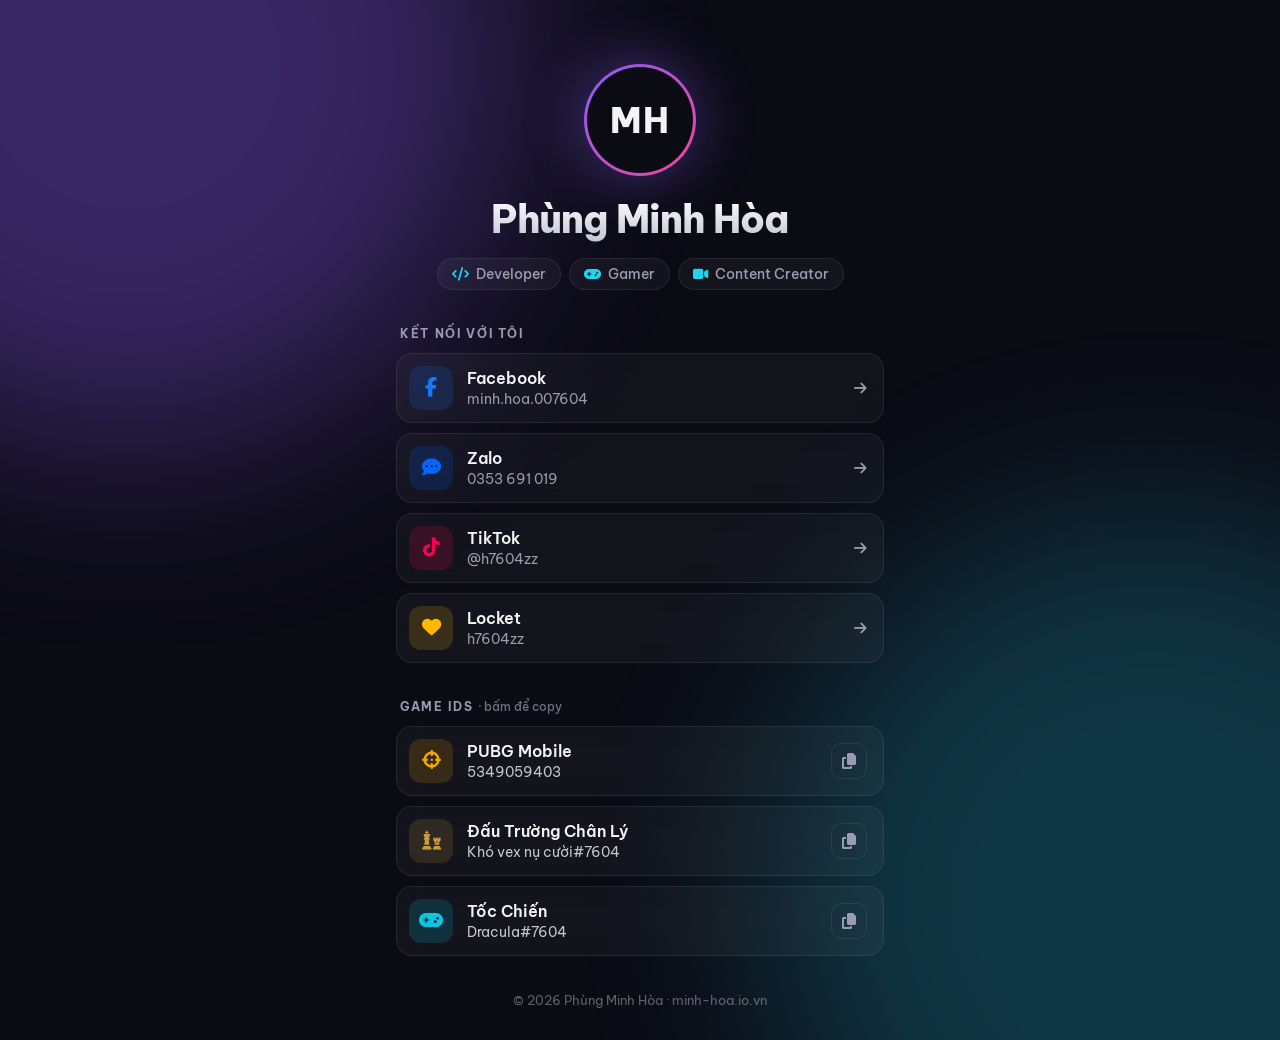
<file: index.html>
<!DOCTYPE html>
<html lang="vi">
<head>
    <meta charset="UTF-8">
    <meta name="viewport" content="width=device-width, initial-scale=1.0">
    <title>Phùng Minh Hòa</title>
    <meta name="description" content="Phùng Minh Hòa — Developer, Gamer, Content Creator. Kết nối và Game IDs.">
    <meta name="theme-color" content="#0b0b14">
    <link rel="preconnect" href="https://fonts.googleapis.com">
    <link rel="preconnect" href="https://fonts.gstatic.com" crossorigin>
    <link rel="stylesheet" href="https://fonts.googleapis.com/css2?family=Be+Vietnam+Pro:wght@400;500;600;700;800&display=swap">
    <link rel="stylesheet" href="https://cdnjs.cloudflare.com/ajax/libs/font-awesome/6.5.1/css/all.min.css">
    <link rel="stylesheet" href="style.css">
</head>
<body>
    <main class="page">
        <header class="hero reveal" style="--i:0">
            <div class="avatar"><span>MH</span></div>
            <h1 class="name">Phùng Minh Hòa</h1>
            <ul class="tags">
                <li><i class="fas fa-code"></i> Developer</li>
                <li><i class="fas fa-gamepad"></i> Gamer</li>
                <li><i class="fas fa-video"></i> Content Creator</li>
            </ul>
        </header>

        <section class="reveal" style="--i:1">
            <h2 class="label">Kết nối với tôi</h2>
            <div class="links">
                <a class="link" style="--brand:#1877f2" href="https://www.facebook.com/minh.hoa.007604" target="_blank" rel="noopener">
                    <span class="tile"><i class="fab fa-facebook-f"></i></span>
                    <span class="text"><strong>Facebook</strong><small>minh.hoa.007604</small></span>
                    <i class="fas fa-arrow-right arrow"></i>
                </a>
                <a class="link" style="--brand:#0068ff" href="https://zalo.me/0353691019" target="_blank" rel="noopener">
                    <span class="tile"><i class="fas fa-comment-dots"></i></span>
                    <span class="text"><strong>Zalo</strong><small>0353 691 019</small></span>
                    <i class="fas fa-arrow-right arrow"></i>
                </a>
                <a class="link" style="--brand:#ff0050" href="https://tiktok.com/@h7604zz" target="_blank" rel="noopener">
                    <span class="tile"><i class="fab fa-tiktok"></i></span>
                    <span class="text"><strong>TikTok</strong><small>@h7604zz</small></span>
                    <i class="fas fa-arrow-right arrow"></i>
                </a>
                <a class="link" style="--brand:#ffb800" href="https://locket.cam/h7604zz" target="_blank" rel="noopener">
                    <span class="tile"><i class="fas fa-heart"></i></span>
                    <span class="text"><strong>Locket</strong><small>h7604zz</small></span>
                    <i class="fas fa-arrow-right arrow"></i>
                </a>
            </div>
        </section>

        <section class="reveal" style="--i:2">
            <h2 class="label">Game IDs <span>· bấm để copy</span></h2>
            <div class="games">
                <button class="game" style="--brand:#f2a900" data-copy="5349059403">
                    <span class="tile"><i class="fas fa-crosshairs"></i></span>
                    <span class="text"><strong>PUBG Mobile</strong><code>5349059403</code></span>
                    <span class="copy"><i class="fas fa-copy"></i><i class="fas fa-check"></i></span>
                </button>
                <button class="game" style="--brand:#c89b3c" data-copy="Khó vex nụ cười#7604">
                    <span class="tile"><i class="fas fa-chess"></i></span>
                    <span class="text"><strong>Đấu Trường Chân Lý</strong><code>Khó vex nụ cười#7604</code></span>
                    <span class="copy"><i class="fas fa-copy"></i><i class="fas fa-check"></i></span>
                </button>
                <button class="game" style="--brand:#0bc6e3" data-copy="Dracula#7604">
                    <span class="tile"><i class="fas fa-gamepad"></i></span>
                    <span class="text"><strong>Tốc Chiến</strong><code>Dracula#7604</code></span>
                    <span class="copy"><i class="fas fa-copy"></i><i class="fas fa-check"></i></span>
                </button>
            </div>
        </section>

        <footer class="footer reveal" style="--i:3">© 2026 Phùng Minh Hòa · minh-hoa.io.vn</footer>
    </main>

    <div class="toast" id="toast" role="status" aria-live="polite"></div>

    <script src="script.js"></script>
</body>
</html>
</file>
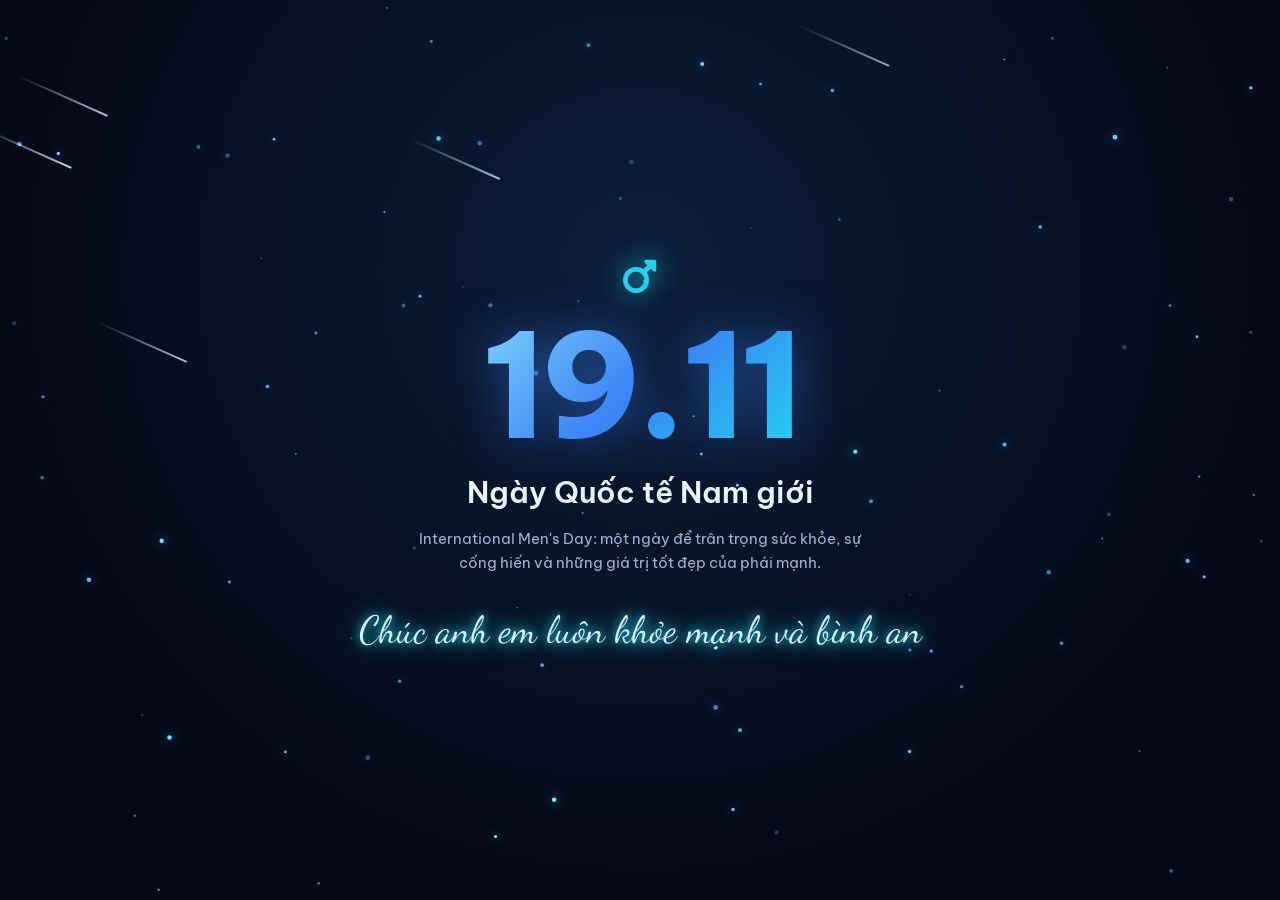
<file: mens-day/index.html>
<!DOCTYPE html>
<html lang="vi">
<head>
    <meta charset="UTF-8">
    <meta name="viewport" content="width=device-width, initial-scale=1.0">
    <title>19/11 · Ngày Quốc tế Nam giới</title>
    <meta name="description" content="19/11 — Ngày Quốc tế Nam giới. Gửi lời chúc đến các quý ông.">
    <meta name="theme-color" content="#050816">
    <link rel="stylesheet" href="https://fonts.googleapis.com/css2?family=Be+Vietnam+Pro:wght@400;600;800&family=Dancing+Script:wght@600&display=swap">
    <link rel="stylesheet" href="https://cdnjs.cloudflare.com/ajax/libs/font-awesome/6.5.1/css/all.min.css">
    <link rel="stylesheet" href="../shared/wishes.css">
    <style>
        * { margin: 0; box-sizing: border-box; }
        body {
            min-height: 100vh; display: grid; place-items: center; overflow-x: hidden;
            font-family: 'Be Vietnam Pro', system-ui, sans-serif; color: #eaf4ff;
            background: radial-gradient(ellipse at 50% 30%, #0b1d3a, #050816 70%);
            -webkit-font-smoothing: antialiased;
        }
        #fx { position: fixed; inset: 0; width: 100%; height: 100%; }
        main {
            position: relative; max-width: 640px; width: 100%; padding: 48px 16px 32px;
            display: flex; flex-direction: column; align-items: center; gap: 16px; text-align: center;
            --wish-color: #dff3ff; --glow: #22d3ee;
        }
        .icon { font-size: 2.4rem; color: #22d3ee; filter: drop-shadow(0 0 14px #22d3ee); animation: float 3s ease-in-out infinite; }
        @keyframes float { 50% { transform: translateY(-8px); } }
        .date {
            font-size: clamp(4.5rem, 22vw, 9rem); font-weight: 800; line-height: 1; letter-spacing: -.04em;
            background: linear-gradient(135deg, #7dd3fc, #3b82f6 50%, #22d3ee);
            -webkit-background-clip: text; background-clip: text; color: transparent;
            filter: drop-shadow(0 0 24px rgba(59, 130, 246, .55));
            animation: glow 4s ease-in-out infinite;
        }
        @keyframes glow { 50% { filter: drop-shadow(0 0 42px rgba(34, 211, 238, .85)); } }
        h1 { font-size: clamp(1.3rem, 5vw, 1.9rem); font-weight: 600; }
        .sub { max-width: 480px; font-size: .95rem; line-height: 1.6; color: #9db4d0; }
        .wishbox { width: 100%; margin-top: 12px; }
        @media (prefers-reduced-motion: reduce) { * { animation: none !important; } }
    </style>
</head>
<body>
    <canvas id="fx"></canvas>
    <main>
        <i class="fa-solid fa-mars icon"></i>
        <div class="date">19.11</div>
        <h1>Ngày Quốc tế Nam giới</h1>
        <p class="sub">International Men's Day: một ngày để trân trọng sức khỏe, sự cống hiến và những giá trị tốt đẹp của phái mạnh.</p>
        <div class="wishbox"><div class="wish" id="wish"></div></div>
    </main>

    <script src="../shared/wishes.js"></script>
    <script>
        startWishes(document.getElementById('wish'), 'wishes.txt', 'Chúc mừng Ngày Quốc tế Nam giới 19/11!');

        // Đom đóm xanh bay lên + sao băng thỉnh thoảng vụt qua
        const cv = document.getElementById('fx'), g = cv.getContext('2d'), dpr = Math.min(devicePixelRatio, 2);
        let W, H;
        function size() { W = innerWidth; H = innerHeight; cv.width = W * dpr; cv.height = H * dpr; g.setTransform(dpr, 0, 0, dpr, 0, 0); }
        addEventListener('resize', size);
        size();
        const rnd = (a, b) => a + Math.random() * (b - a);
        const dots = Array.from({ length: 90 }, () => ({ x: rnd(0, W), y: rnd(0, H), r: rnd(.8, 2.4), vy: -rnd(.05, .35), p: rnd(0, 6.28), h: rnd(185, 225) }));
        const stars = [];
        let nextStar = 0;
        const still = matchMedia('(prefers-reduced-motion: reduce)').matches;
        (function frame(t) {
            g.clearRect(0, 0, W, H);
            g.globalCompositeOperation = 'lighter';
            for (const d of dots) {
                d.y += d.vy;
                d.x += Math.sin(t / 2000 + d.p) * .25;
                if (d.y < -10) { d.y = H + 10; d.x = rnd(0, W); }
                g.fillStyle = `hsla(${d.h},100%,70%,${.25 + .75 * Math.abs(Math.sin(t / 900 + d.p))})`;
                g.shadowBlur = 12; g.shadowColor = `hsl(${d.h},100%,60%)`;
                g.beginPath(); g.arc(d.x, d.y, d.r, 0, 6.283); g.fill();
            }
            g.shadowBlur = 0;
            if (!still && t > nextStar) { stars.push({ x: rnd(0, W), y: rnd(0, H * .4), life: 1 }); nextStar = t + rnd(2000, 5000); }
            for (let i = stars.length; i--;) {
                const s = stars[i];
                s.x += 9; s.y += 4; s.life -= .018;
                if (s.life <= 0) { stars.splice(i, 1); continue; }
                const grad = g.createLinearGradient(s.x, s.y, s.x - 90, s.y - 40);
                grad.addColorStop(0, `rgba(200,235,255,${s.life})`);
                grad.addColorStop(1, 'rgba(200,235,255,0)');
                g.strokeStyle = grad; g.lineWidth = 2;
                g.beginPath(); g.moveTo(s.x, s.y); g.lineTo(s.x - 90, s.y - 40); g.stroke();
            }
            if (!still) requestAnimationFrame(frame);
        })(0);
    </script>
</body>
</html>
</file>
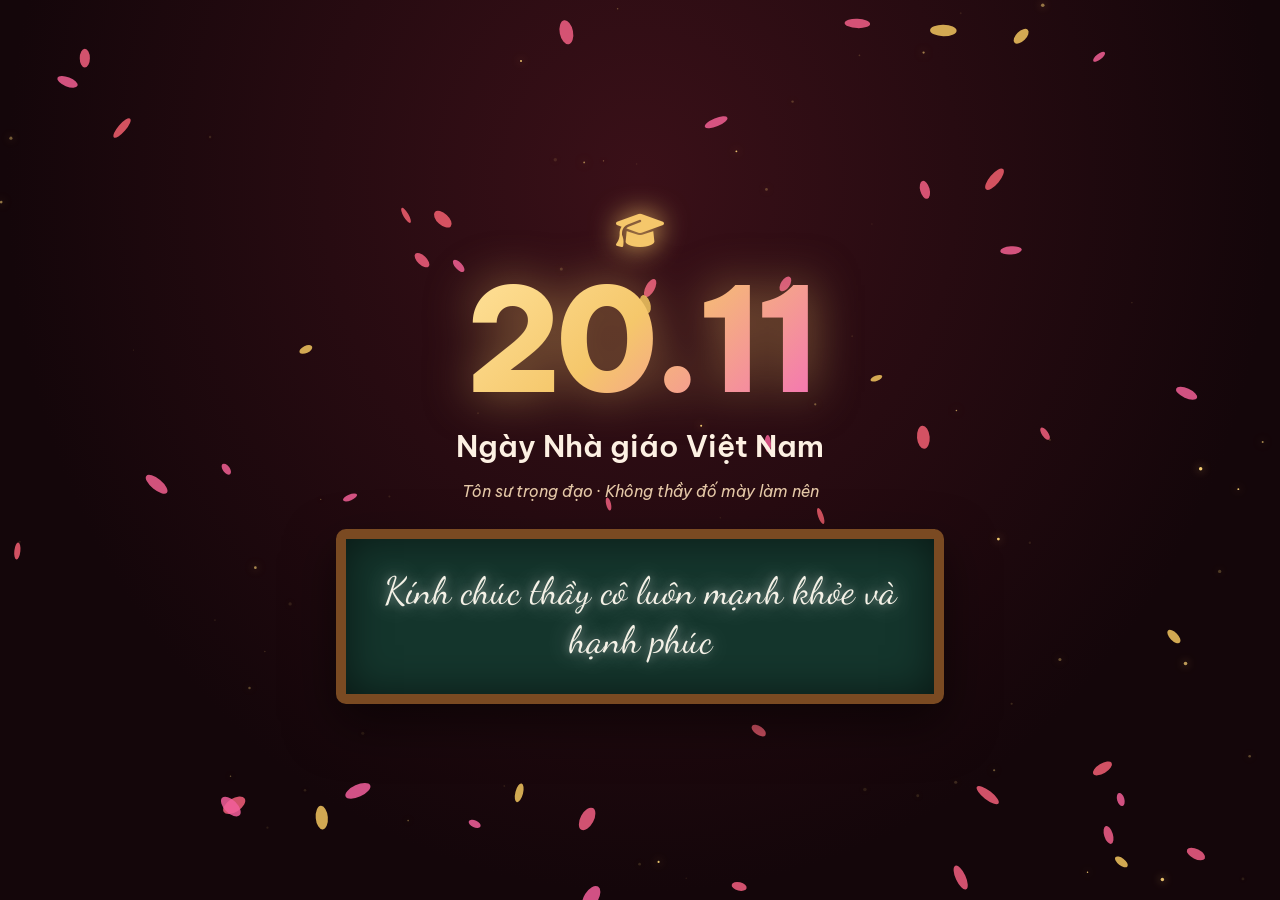
<file: teachers-day/index.html>
<!DOCTYPE html>
<html lang="vi">
<head>
    <meta charset="UTF-8">
    <meta name="viewport" content="width=device-width, initial-scale=1.0">
    <title>20/11 · Ngày Nhà giáo Việt Nam</title>
    <meta name="description" content="20/11 — Ngày Nhà giáo Việt Nam. Tri ân thầy cô.">
    <meta name="theme-color" content="#14060a">
    <link rel="stylesheet" href="https://fonts.googleapis.com/css2?family=Be+Vietnam+Pro:wght@400;600;800&family=Dancing+Script:wght@600&display=swap">
    <link rel="stylesheet" href="https://cdnjs.cloudflare.com/ajax/libs/font-awesome/6.5.1/css/all.min.css">
    <link rel="stylesheet" href="../shared/wishes.css">
    <style>
        * { margin: 0; box-sizing: border-box; }
        body {
            min-height: 100vh; display: grid; place-items: center; overflow-x: hidden;
            font-family: 'Be Vietnam Pro', system-ui, sans-serif; color: #fdf1e3;
            background: radial-gradient(ellipse at 50% 20%, #3a1018, #14060a 70%);
            -webkit-font-smoothing: antialiased;
        }
        #fx { position: fixed; inset: 0; width: 100%; height: 100%; }
        main {
            position: relative; max-width: 640px; width: 100%; padding: 48px 16px 32px;
            display: flex; flex-direction: column; align-items: center; gap: 16px; text-align: center;
        }
        .icon { font-size: 2.4rem; color: #f5c76b; filter: drop-shadow(0 0 14px #f5c76b); animation: float 3s ease-in-out infinite; }
        @keyframes float { 50% { transform: translateY(-8px); } }
        .date {
            font-size: clamp(4.5rem, 22vw, 9rem); font-weight: 800; line-height: 1; letter-spacing: -.04em;
            background: linear-gradient(135deg, #ffe29a, #f5c76b 45%, #f472b6);
            -webkit-background-clip: text; background-clip: text; color: transparent;
            filter: drop-shadow(0 0 24px rgba(245, 199, 107, .5));
            animation: glow 4s ease-in-out infinite;
        }
        @keyframes glow { 50% { filter: drop-shadow(0 0 42px rgba(244, 114, 182, .7)); } }
        h1 { font-size: clamp(1.3rem, 5vw, 1.9rem); font-weight: 600; }
        .sub { font-style: italic; color: #e6c9a8; }
        /* Bảng đen */
        .board {
            width: 100%; margin-top: 12px; padding: 28px 16px;
            background: #14352c; border: 10px solid #7a4a22; border-radius: 10px;
            box-shadow: inset 0 0 40px rgba(0, 0, 0, .55), 0 20px 50px rgba(0, 0, 0, .5);
            --wish-color: #f4f1e6; --glow: rgba(255, 255, 255, .45);
        }
        @media (prefers-reduced-motion: reduce) { * { animation: none !important; } }
    </style>
</head>
<body>
    <canvas id="fx"></canvas>
    <main>
        <i class="fa-solid fa-graduation-cap icon"></i>
        <div class="date">20.11</div>
        <h1>Ngày Nhà giáo Việt Nam</h1>
        <p class="sub">Tôn sư trọng đạo · Không thầy đố mày làm nên</p>
        <div class="board"><div class="wishbox"><div class="wish" id="wish"></div></div></div>
    </main>

    <script src="../shared/wishes.js"></script>
    <script>
        startWishes(document.getElementById('wish'), 'wishes.txt', 'Chúc mừng Ngày Nhà giáo Việt Nam 20/11!');

        // Cánh hoa (hồng/đỏ, thỉnh thoảng vàng) rơi xoay nhẹ + bụi vàng lấp lánh
        const cv = document.getElementById('fx'), g = cv.getContext('2d'), dpr = Math.min(devicePixelRatio, 2);
        let W, H;
        function size() { W = innerWidth; H = innerHeight; cv.width = W * dpr; cv.height = H * dpr; g.setTransform(dpr, 0, 0, dpr, 0, 0); }
        addEventListener('resize', size);
        size();
        const rnd = (a, b) => a + Math.random() * (b - a);
        const petal = fresh => ({ x: rnd(0, W), y: fresh ? rnd(0, H) : -20, s: rnd(6, 14), vy: rnd(.6, 1.6), p: rnd(0, 6.28), rot: rnd(0, 6.28), vr: rnd(-.03, .03), h: Math.random() < .75 ? rnd(335, 355) : 42 });
        const petals = Array.from({ length: 55 }, () => petal(true));
        const dust = Array.from({ length: 70 }, () => ({ x: rnd(0, W), y: rnd(0, H), r: rnd(.6, 1.8), p: rnd(0, 6.28) }));
        const still = matchMedia('(prefers-reduced-motion: reduce)').matches;
        (function frame(t) {
            g.clearRect(0, 0, W, H);
            g.globalCompositeOperation = 'lighter';
            g.shadowBlur = 8; g.shadowColor = '#f5c76b';
            for (const d of dust) {
                g.fillStyle = `rgba(255,214,120,${.1 + .8 * Math.abs(Math.sin(t / 1100 + d.p)) ** 4})`;
                g.beginPath(); g.arc(d.x, d.y, d.r, 0, 6.283); g.fill();
            }
            g.shadowBlur = 0;
            g.globalCompositeOperation = 'source-over';
            for (const q of petals) {
                q.y += q.vy; q.x += Math.sin(t / 1200 + q.p) * .8; q.rot += q.vr;
                if (q.y > H + 20) Object.assign(q, petal(false));
                g.save();
                g.translate(q.x, q.y); g.rotate(q.rot);
                g.scale(1, .55 + .45 * Math.abs(Math.sin(t / 700 + q.p)));   // lật nghiêng khi rơi
                g.fillStyle = `hsla(${q.h},85%,66%,.85)`;
                g.beginPath(); g.ellipse(0, 0, q.s, q.s * .55, 0, 0, 6.283); g.fill();
                g.restore();
            }
            if (!still) requestAnimationFrame(frame);
        })(0);
    </script>
</body>
</html>
</file>
<file: style.css>
* {
    margin: 0;
    padding: 0;
    box-sizing: border-box;
}

:root {
    --bg: #0b0b14;
    --surface: rgba(255, 255, 255, 0.04);
    --surface-hover: rgba(255, 255, 255, 0.07);
    --border: rgba(255, 255, 255, 0.08);
    --text: #f4f4f8;
    --muted: #9a9ab0;
    --accent-1: #8b5cf6;
    --accent-2: #22d3ee;
    --accent-3: #ec4899;
    --gradient: linear-gradient(135deg, var(--accent-1), var(--accent-3) 50%, var(--accent-2));
}

body {
    font-family: 'Be Vietnam Pro', 'Segoe UI', system-ui, sans-serif;
    background: var(--bg);
    color: var(--text);
    min-height: 100vh;
    overflow-x: hidden;
    -webkit-font-smoothing: antialiased;
}

/* Aurora background */
body::before,
body::after {
    content: '';
    position: fixed;
    width: 60vmax;
    height: 60vmax;
    border-radius: 50%;
    filter: blur(100px);
    opacity: 0.35;
    z-index: -1;
    animation: drift 22s ease-in-out infinite alternate;
}

body::before {
    background: var(--accent-1);
    top: -25vmax;
    left: -20vmax;
}

body::after {
    background: var(--accent-2);
    bottom: -30vmax;
    right: -20vmax;
    opacity: 0.22;
    animation-duration: 28s;
    animation-direction: alternate-reverse;
}

@keyframes drift {
    to { transform: translate(15vmax, 10vmax) scale(1.15); }
}

.page {
    max-width: 520px;
    margin: 0 auto;
    padding: 64px 16px 32px;
    display: flex;
    flex-direction: column;
    gap: 36px;
}

/* Entrance */
.reveal {
    animation: rise 0.7s cubic-bezier(0.2, 0.8, 0.2, 1) both;
    animation-delay: calc(var(--i) * 0.12s);
}

@keyframes rise {
    from { opacity: 0; transform: translateY(16px); }
}

/* Hero */
.hero {
    text-align: center;
}

.avatar {
    width: 112px;
    height: 112px;
    margin: 0 auto 20px;
    padding: 3px;
    border-radius: 50%;
    background: var(--gradient);
    background-size: 200% 200%;
    animation: shimmer 6s ease infinite;
    box-shadow: 0 0 60px rgba(139, 92, 246, 0.45);
}

.avatar span {
    display: grid;
    place-items: center;
    width: 100%;
    height: 100%;
    border-radius: 50%;
    background: var(--bg);
    font-size: 2.2rem;
    font-weight: 800;
    letter-spacing: 1px;
}

@keyframes shimmer {
    50% { background-position: 100% 100%; }
}

.name {
    font-size: clamp(1.9rem, 7vw, 2.4rem);
    font-weight: 800;
    letter-spacing: -0.02em;
    line-height: 1.2;
    background: linear-gradient(180deg, #fff, #c4c4d4);
    -webkit-background-clip: text;
    background-clip: text;
    color: transparent;
}

.tags {
    list-style: none;
    display: flex;
    flex-wrap: wrap;
    justify-content: center;
    gap: 8px;
    margin-top: 16px;
}

.tags li {
    padding: 6px 14px;
    border-radius: 999px;
    background: var(--surface);
    border: 1px solid var(--border);
    color: var(--muted);
    font-size: 0.85rem;
    font-weight: 500;
}

.tags i {
    margin-right: 4px;
    color: var(--accent-2);
}

/* Section label */
.label {
    font-size: 0.75rem;
    font-weight: 700;
    text-transform: uppercase;
    letter-spacing: 0.14em;
    color: var(--muted);
    margin: 0 4px 12px;
}

.label span {
    text-transform: none;
    letter-spacing: 0;
    font-weight: 500;
    opacity: 0.7;
}

/* Rows (shared by links + games) */
.links,
.games {
    display: flex;
    flex-direction: column;
    gap: 10px;
}

.link,
.game {
    display: flex;
    align-items: center;
    gap: 14px;
    width: 100%;
    padding: 12px 16px 12px 12px;
    background: var(--surface);
    border: 1px solid var(--border);
    border-radius: 16px;
    color: inherit;
    font: inherit;
    text-align: left;
    text-decoration: none;
    cursor: pointer;
    backdrop-filter: blur(12px);
    transition: transform 0.25s ease, background 0.25s ease, border-color 0.25s ease, box-shadow 0.25s ease;
}

.link:hover,
.game:hover {
    transform: translateY(-2px);
    background: var(--surface-hover);
    border-color: color-mix(in srgb, var(--brand) 60%, transparent);
    box-shadow: 0 12px 32px -12px color-mix(in srgb, var(--brand) 60%, transparent);
}

.link:focus-visible,
.game:focus-visible {
    outline: 2px solid var(--brand);
    outline-offset: 2px;
}

.tile {
    display: grid;
    place-items: center;
    flex-shrink: 0;
    width: 44px;
    height: 44px;
    border-radius: 12px;
    font-size: 1.2rem;
    color: var(--brand);
    background: color-mix(in srgb, var(--brand) 16%, transparent);
    transition: background 0.25s ease, color 0.25s ease;
}

.link:hover .tile,
.game:hover .tile {
    background: var(--brand);
    color: #fff;
}

.text {
    flex: 1;
    min-width: 0;
    display: flex;
    flex-direction: column;
    gap: 2px;
}

.text strong {
    font-size: 1rem;
    font-weight: 600;
}

.text small,
.text code {
    color: var(--muted);
    font-size: 0.85rem;
    font-family: inherit;
    overflow: hidden;
    text-overflow: ellipsis;
    white-space: nowrap;
}

.text code {
    color: var(--text);
    opacity: 0.8;
    font-variant-numeric: tabular-nums;
}

.arrow {
    color: var(--muted);
    font-size: 0.9rem;
    transition: transform 0.25s ease, color 0.25s ease;
}

.link:hover .arrow {
    transform: translateX(3px) rotate(-45deg);
    color: var(--text);
}

/* Copy indicator */
.copy {
    display: grid;
    place-items: center;
    width: 36px;
    height: 36px;
    border-radius: 10px;
    border: 1px solid var(--border);
    color: var(--muted);
    transition: all 0.25s ease;
}

.copy i {
    grid-area: 1 / 1;
    transition: transform 0.25s ease, opacity 0.25s ease;
}

.copy .fa-check {
    opacity: 0;
    transform: scale(0.4);
}

.game:hover .copy {
    color: var(--text);
    border-color: color-mix(in srgb, var(--brand) 60%, transparent);
}

.game.copied .copy {
    background: #10b981;
    border-color: #10b981;
    color: #fff;
}

.game.copied .fa-copy {
    opacity: 0;
    transform: scale(0.4);
}

.game.copied .fa-check {
    opacity: 1;
    transform: scale(1);
}

/* Footer */
.footer {
    text-align: center;
    color: var(--muted);
    font-size: 0.8rem;
    opacity: 0.6;
}

/* Toast */
.toast {
    position: fixed;
    left: 50%;
    bottom: 24px;
    max-width: calc(100% - 32px);
    padding: 10px 18px;
    border-radius: 999px;
    background: rgba(20, 20, 32, 0.9);
    border: 1px solid var(--border);
    backdrop-filter: blur(12px);
    font-size: 0.9rem;
    box-shadow: 0 10px 30px rgba(0, 0, 0, 0.4);
    opacity: 0;
    transform: translate(-50%, 16px);
    transition: opacity 0.25s ease, transform 0.25s ease;
    pointer-events: none;
}

.toast.show {
    opacity: 1;
    transform: translate(-50%, 0);
}

@media (prefers-reduced-motion: reduce) {
    *,
    *::before,
    *::after {
        animation: none !important;
        transition: none !important;
    }
}
</file>
<file: shared/wishes.css>
/* Lời chúc hiện từng chữ, dùng chung cho các trang. Đổi màu bằng --wish-color và --glow */
.wishbox { min-height: 3.4em; display: grid; align-items: center; }
.wish {
    text-align: center;
    font: clamp(22px, 5vw, 38px)/1.3 'Dancing Script', cursive;
    color: var(--wish-color, #fff);
    text-shadow: 0 0 10px var(--glow, #fff), 0 0 26px var(--glow, #fff);
    opacity: 0;
    transition: opacity 1s;
}
.wish.show { opacity: 1; }
.wish .w { white-space: nowrap; }
.wish .c { display: inline-block; white-space: pre; }
.wish.show .c { animation: wish-in .9s both; }
@keyframes wish-in { from { opacity: 0; filter: blur(8px); transform: translateY(10px); } }
</file>
